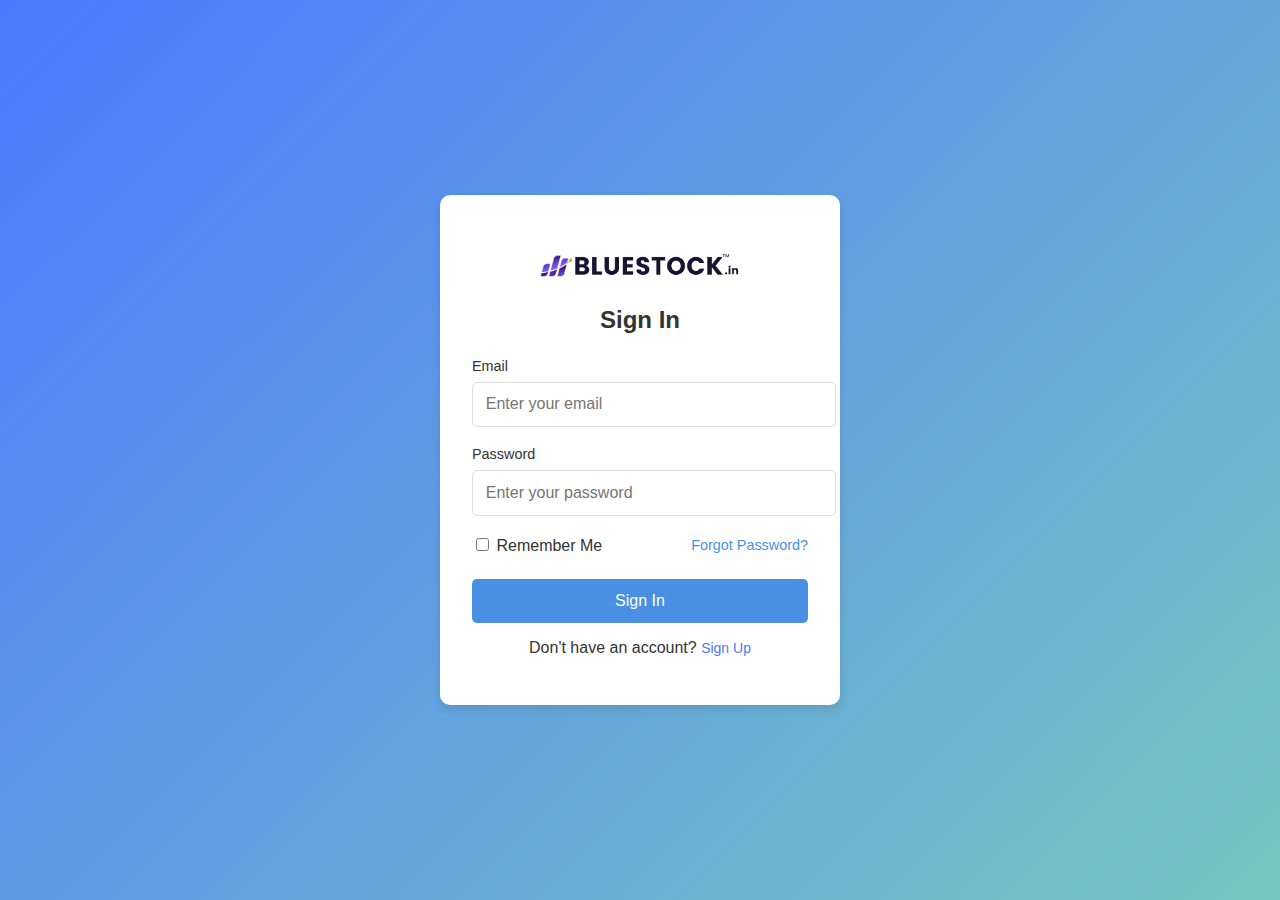
<file: index.html>
<!DOCTYPE html>
<html lang="en">
<head>
  <meta charset="UTF-8">
  <meta name="viewport" content="width=device-width, initial-scale=1.0">
  <title>Responsive Sign In</title>
  <link rel="stylesheet" href="index.css">
</head>
<body>
  <div class="sign-in-container">
    <div class="form-box">
      <h1 class="logo">
        <img src="logo.png" alt="Logo" style="width: 200px; height: auto;">
      </h1>
      <h2>Sign In</h2>
      <form id="sign-in-form">
        <div class="input-group">
          <label for="email">Email</label>
          <input type="email" id="email" name="email" placeholder="Enter your email">
          <span class="error" id="email-error"></span>
        </div>
        <div class="input-group">
          <label for="password">Password</label>
          <input type="password" id="password" name="password" placeholder="Enter your password">
          <span class="error" id="password-error"></span>
        </div>
        <div class="options">
          <label>
            <input type="checkbox" name="remember" id="remember"> Remember Me
          </label>
          <a href="forgot-password.html" class="forgot-password">Forgot Password?</a>
        </div>
        <button type="submit" class="btn-submit">Sign In</button>
        <p class="sign-up-link">Don't have an account? <a href="sign-up.html">Sign Up</a></p>
      </form>
    </div>
  </div>
  <script src="index.js"></script>
</body>
</html>
</file>
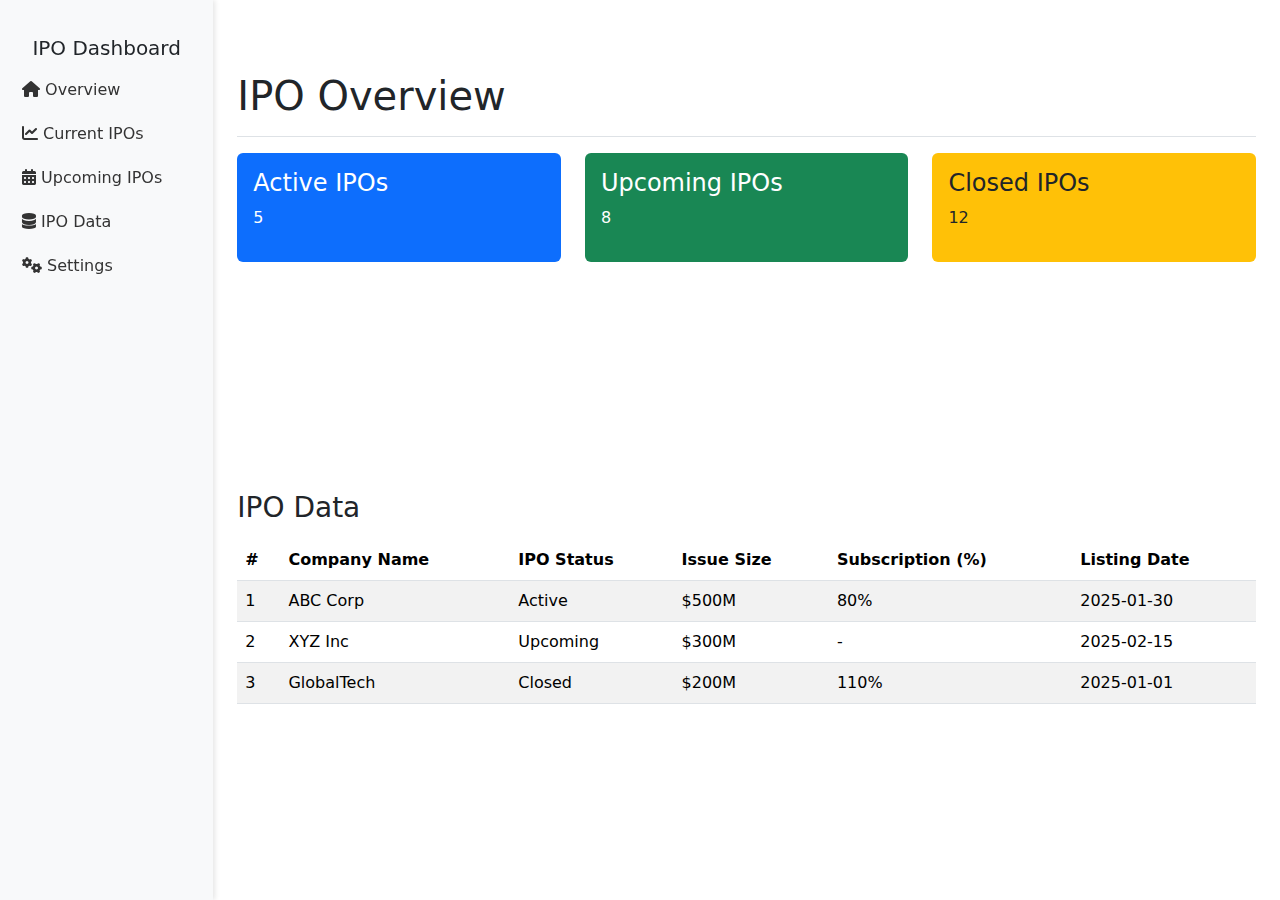
<file: dashboard.html>
<!DOCTYPE html>
<html lang="en">
<head>
  <meta charset="UTF-8">
  <meta name="viewport" content="width=device-width, initial-scale=1.0">
  <title>IPO Admin Dashboard</title>
  <link rel="stylesheet" href="dashboard.css"> <!-- Link to the external CSS -->
  <link rel="stylesheet" href="https://cdn.jsdelivr.net/npm/bootstrap@5.3.0/dist/css/bootstrap.min.css">
  <link rel="stylesheet" href="https://cdnjs.cloudflare.com/ajax/libs/font-awesome/6.0.0-beta3/css/all.min.css">
</head>
<body>
  <div class="container-fluid">
    <h1 class="logo">
      <img src="logo.png" alt="Logo" style="width: 200px; height: auto;">
    </h1>
    <div class="row">
      <!-- navbar -->
      <nav class="col-md-2 d-none d-md-block bg-light sidebar">
        <div class="position-sticky pt-3">
          <h5 class="text-center">IPO Dashboard</h5>
          <ul class="nav flex-column">
            <li class="nav-item">
              <a class="nav-link active" href="#">
                <i class="fas fa-home"></i> Overview
              </a>
            </li>
            <li class="nav-item">
              <a class="nav-link" href="#">
                <i class="fas fa-chart-line"></i> Current IPOs
              </a>
            </li>
            <li class="nav-item">
              <a class="nav-link" href="#">
                <i class="fas fa-calendar-alt"></i> Upcoming IPOs
              </a>
            </li>
            <li class="nav-item">
              <a class="nav-link" href="#">
                <i class="fas fa-database"></i> IPO Data
              </a>
            </li>
            <li class="nav-item">
              <a class="nav-link" href="#">
                <i class="fas fa-cogs"></i> Settings
              </a>
            </li>
          </ul>
        </div>
      </nav>

      <!-- Main Content -->
      <main class="col-md-9 ms-sm-auto col-lg-10 px-md-4">
        <div class="d-flex justify-content-between flex-wrap flex-md-nowrap align-items-center pt-3 pb-2 mb-3 border-bottom">
          <h1 class="dashboard-header">IPO Overview</h1>
        </div>

        <!-- IPO Statistics Section -->
        <div class="row">
          <div class="col-md-4">
            <div class="stat-box bg-primary text-white p-3 rounded">
              <h4>Active IPOs</h4>
              <p>5</p>
            </div>
          </div>
          <div class="col-md-4">
            <div class="stat-box bg-success text-white p-3 rounded">
              <h4>Upcoming IPOs</h4>
              <p>8</p>
            </div>
          </div>
          <div class="col-md-4">
            <div class="stat-box bg-warning text-dark p-3 rounded">
              <h4>Closed IPOs</h4>
              <p>12</p>
            </div>
          </div>
        </div>

        <!-- Charts Section -->
        <div class="row mt-4">
          <div class="col-md-6">
            <canvas id="currentIpoChart"></canvas>
          </div>
          <div class="col-md-6">
            <canvas id="upcomingIpoChart"></canvas>
          </div>
        </div>

        <!-- IPO Data Table -->
        <div class="row mt-5">
          <div class="col-12">
            <h3 class="mb-3">IPO Data</h3>
            <table class="table table-striped">
              <thead>
                <tr>
                  <th>#</th>
                  <th>Company Name</th>
                  <th>IPO Status</th>
                  <th>Issue Size</th>
                  <th>Subscription (%)</th>
                  <th>Listing Date</th>
                </tr>
              </thead>
              <tbody>
                <tr>
                  <td>1</td>
                  <td>ABC Corp</td>
                  <td>Active</td>
                  <td>$500M</td>
                  <td>80%</td>
                  <td>2025-01-30</td>
                </tr>
                <tr>
                  <td>2</td>
                  <td>XYZ Inc</td>
                  <td>Upcoming</td>
                  <td>$300M</td>
                  <td>-</td>
                  <td>2025-02-15</td>
                </tr>
                <tr>
                  <td>3</td>
                  <td>GlobalTech</td>
                  <td>Closed</td>
                  <td>$200M</td>
                  <td>110%</td>
                  <td>2025-01-01</td>
                </tr>
              </tbody>
            </table>
          </div>
        </div>
      </main>
    </div>
  </div>
  <script src="dashboard.js"></script> <!-- Link to the external JS file -->
</body>
</html>
</file>
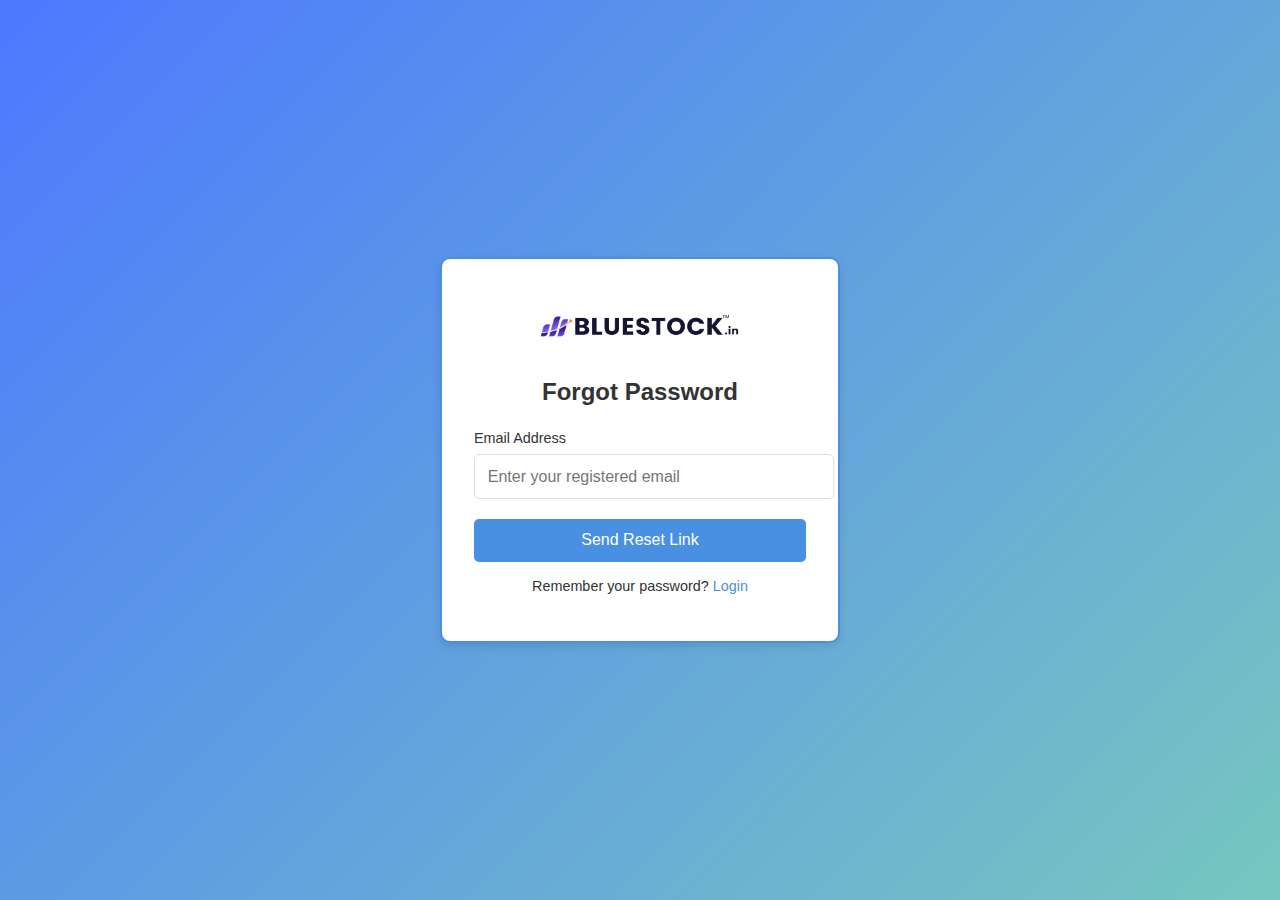
<file: forgot-password.html>
<!DOCTYPE html>
<html lang="en">
<head>
  <meta charset="UTF-8">
  <meta name="viewport" content="width=device-width, initial-scale=1.0">
  <title>Forgot Password</title>
  <link rel="stylesheet" href="forgot.css">
  <!--script src="https://cdn.jsdelivr.net/npm/sweetalert2@11"></script-->
</head>
<body>
  <div class="auth-container">
    <h1 class="logo">
      <img src="logo.png" alt="Logo" style="width: 200px; height: auto;">
    </h1>
    <h2>Forgot Password</h2>
    <form id="forgot-password-form">
      <div class="input-group">
        <label for="reset-email">Email Address</label>
        <input 
          type="email" 
          id="reset-email" 
          placeholder="Enter your registered email" 
          required>
      </div>
      <button type="submit" class="btn-submit">Send Reset Link</button>
    </form>
    <p class="signin-link">
      Remember your password? <a href="index.html">Login</a>
    </p>
  </div>
  <script src="forgot-password.js"></script>
</body>
</html>
</file>
<file: index.css>
/* General Styles */
body {
    font-family: 'Poppins', sans-serif;
    margin: 0;
    padding: 0;
    background: linear-gradient(135deg, #4c79ff, #76c7c0);
    color: #333;
    min-height: 100vh;
    display: flex;
    justify-content: center;
    align-items: center;
}

a {
    text-decoration: none;
    color: #4c79ff;
    font-size: 14px;
}

a:hover {
    text-decoration: underline;
}

/* Login Container */
.sign-in-container {
    background: #fff;
    padding: 2rem;
    border-radius: 10px;
    box-shadow: 0 4px 10px rgba(0, 0, 0, 0.1);
    width: 100%;
    max-width: 400px;
    box-sizing: border-box;
    text-align: center;
}

.logo {
    color: #4a90e2;
    margin-bottom: 1rem;
}

h2 {
    margin-bottom: 1.5rem;
    color: #333;
}

.input-group {
    margin-bottom: 1.2rem;
    text-align: left;
}

.input-group label {
    display: block;
    margin-bottom: 0.5rem;
    font-size: 0.9rem;
}

.input-group input {
    width: 100%;
    padding: 0.8rem;
    border: 1px solid #ddd;
    border-radius: 5px;
    font-size: 1rem;
}

.input-group input:focus {
    border-color: #4a90e2;
    outline: none;
}

.options {
    display: flex;
    justify-content: space-between;
    align-items: center;
    margin-bottom: 1.5rem;
}

.forgot-password {
    font-size: 0.9rem;
    color: #4a90e2;
    text-decoration: none;
}

.forgot-password:hover {
    text-decoration: underline;
}

.btn-submit {
    background: #4a90e2;
    color: #fff;
    border: none;
    padding: 0.8rem;
    width: 100%;
    border-radius: 5px;
    font-size: 1rem;
    cursor: pointer;
}

.btn-submit:hover {
    background: #3b7bc0;
}

.signup-link {
    margin-top: 1rem;
    font-size: 0.9rem;
}

.signup-link a {
    color: #4a90e2;
}

.signup-link a:hover {
    text-decoration: underline;
}
</file>
<file: dashboard.css>
/* General Styles */
body {
    font-family: Arial, sans-serif;
    margin: 0;
    padding: 0;
    background-color: #f8f9fa;
}

/* Sidebar */
.sidebar {
    width: 250px;
    height: 100vh;
    background: #fff;
    padding: 20px;
    box-shadow: 2px 0 5px rgba(0, 0, 0, 0.1);
    position: fixed;
    left: 0;
    top: 0;
}

.sidebar h2 {
    font-size: 20px;
    margin-bottom: 20px;
}

.sidebar a {
    display: block;
    padding: 10px;
    color: #333;
    text-decoration: none;
    font-size: 16px;
}

.sidebar a:hover {
    background: #007bff;
    color: #fff;
    border-radius: 5px;
}

/* Dashboard Content */
.main-content {
    margin-left: 270px;
    padding: 20px;
}

.header {
    font-size: 24px;
    font-weight: bold;
    margin-bottom: 20px;
}

/* IPO Cards */
.card {
    display: inline-block;
    width: 200px;
    padding: 20px;
    border-radius: 10px;
    color: #fff;
    font-size: 18px;
    font-weight: bold;
    text-align: center;
    margin-right: 20px;
}

.active {
    background: #007bff;
}

.upcoming {
    background: #28a745;
}

.closed {
    background: #ffc107;
}

/* Charts */
.chart-container {
    display: flex;
    justify-content: space-around;
    margin-top: 30px;
}

.pie-chart {
    width: 50%;
    position: relative;
}

.pie-chart .circle-container {
    position: relative;
    width: 200px;
    height: 200px;
    border-radius: 50%;
    background: lightgray;
    display: flex;
    justify-content: center;
    align-items: center;
}

.pie-chart .circle-container .small-circle {
    position: absolute;
    width: 80px;
    height: 80px;
    border-radius: 50%;
    display: flex;
    justify-content: center;
    align-items: center;
    color: white;
    font-weight: bold;
}

.pie-chart .open {
    background: #007bff;
    top: 10px;
    left: 60px;
}

.pie-chart .closed {
    background: #ffc107;
    top: 110px;
    left: 10px;
}

.pie-chart .upcoming {
    background: #28a745;
    top: 110px;
    right: 10px;
}

.bar-chart {
    width: 40%;
}
</file>
<file: forgot.css>
/* General Styles */
body {
    font-family: 'Poppins', sans-serif;
    margin: 0;
    padding: 0;
    background: linear-gradient(135deg, #4c79ff, #76c7c0);
    color: #333;
    min-height: 100vh;
    display: flex;
    justify-content: center;
    align-items: center;
}

/* Forgot Password Container */
.auth-container {
    background: #fff;
    padding: 2rem;
    border-radius: 10px;
    box-shadow: 0 4px 10px rgba(0, 0, 0, 0.1);
    width: 100%;
    max-width: 400px;
    box-sizing: border-box;
    text-align: center;
    border: 2px solid #4a90e2; /* Visible Border */
}

/* Logo */
.logo img {
    width: 100px;
    height: auto;
    margin-bottom: 10px;
}

/* Headings */
h2 {
    margin-bottom: 1.5rem;
    color: #333;
}

/* Input Fields */
.input-group {
    margin-bottom: 1.2rem;
    text-align: left;
}

.input-group label {
    display: block;
    margin-bottom: 0.5rem;
    font-size: 0.9rem;
}

.input-group input {
    width: 100%;
    padding: 0.8rem;
    border: 1px solid #ddd;
    border-radius: 5px;
    font-size: 1rem;
}

.input-group input:focus {
    border-color: #4a90e2;
    outline: none;
}

/* Submit Button */
.btn-submit {
    background: #4a90e2;
    color: #fff;
    border: none;
    padding: 0.8rem;
    width: 100%;
    border-radius: 5px;
    font-size: 1rem;
    cursor: pointer;
    transition: background 0.3s ease;
}

.btn-submit:hover {
    background: #3b7bc0;
}

/* Sign-in Link */
.signin-link {
    margin-top: 1rem;
    font-size: 0.9rem;
}

.signin-link a {
    color: #4a90e2;
    text-decoration: none;
}

.signin-link a:hover {
    text-decoration: underline;
}
</file>
